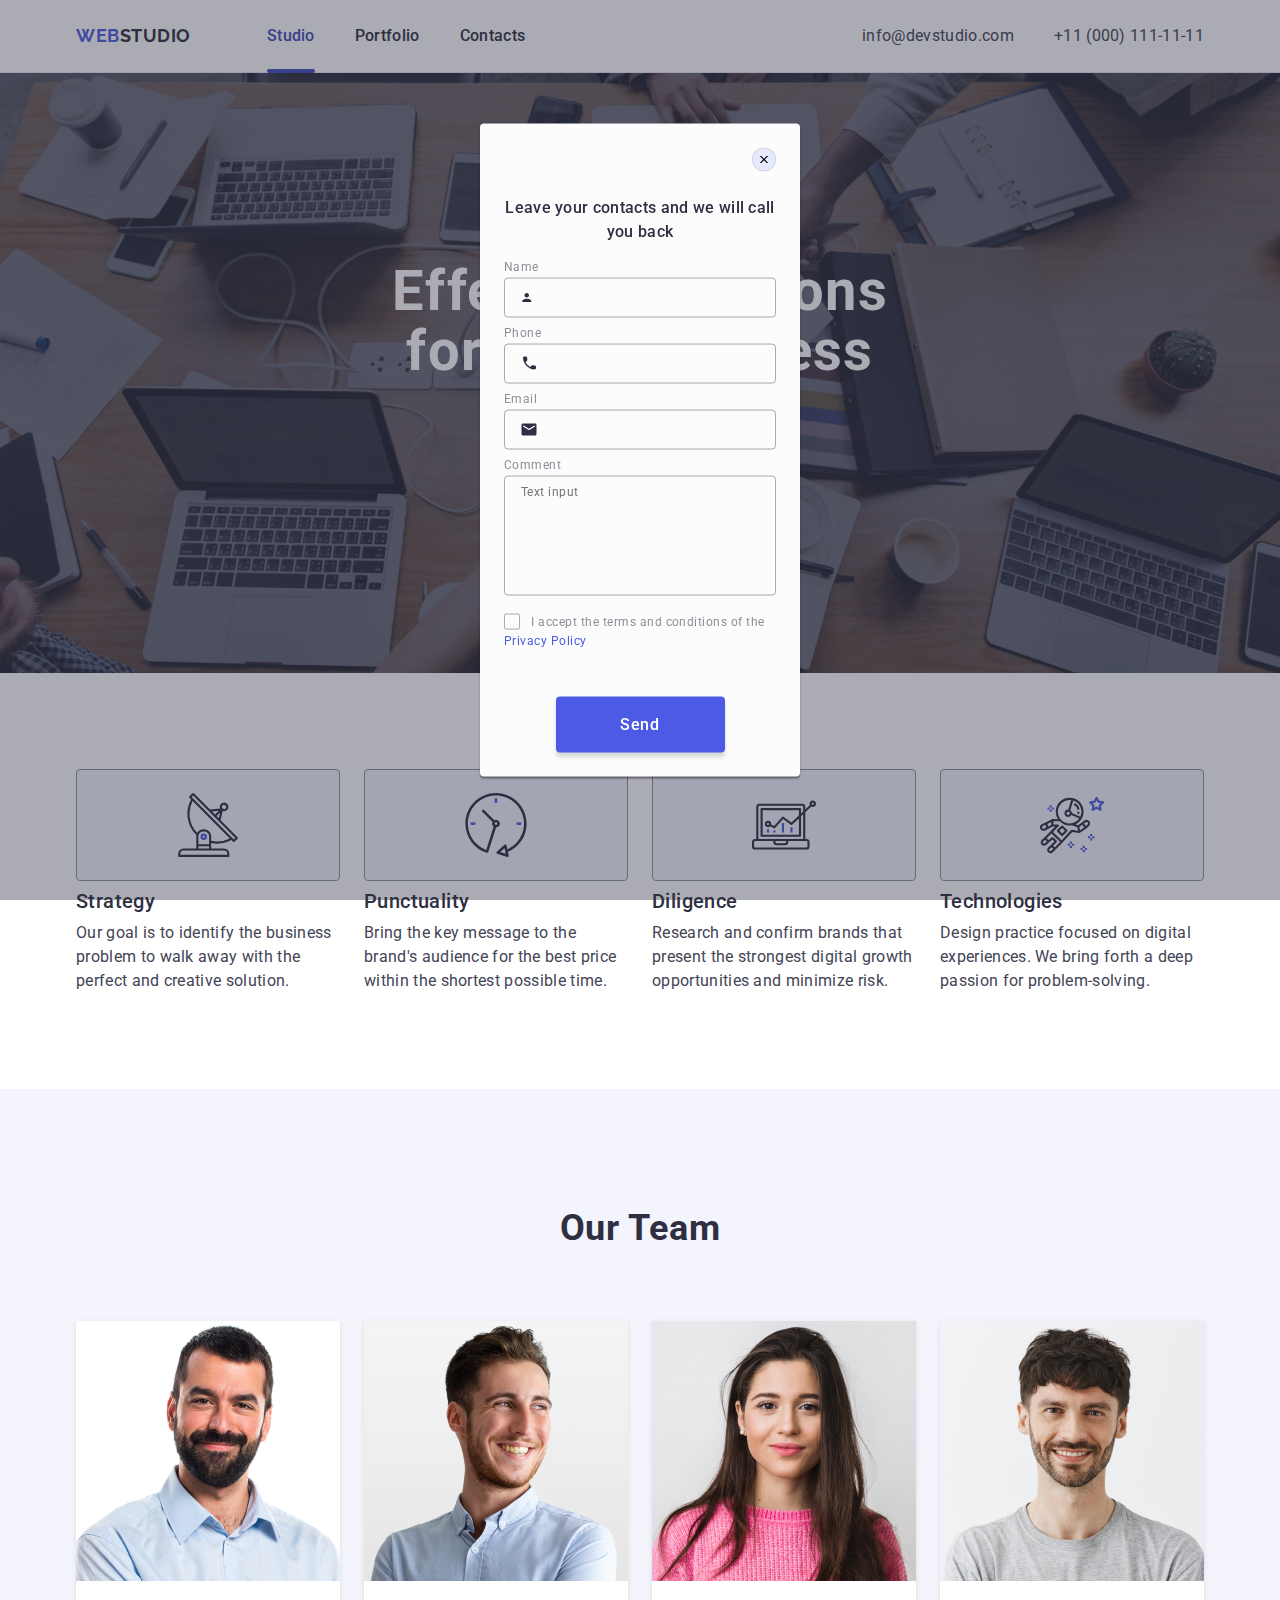
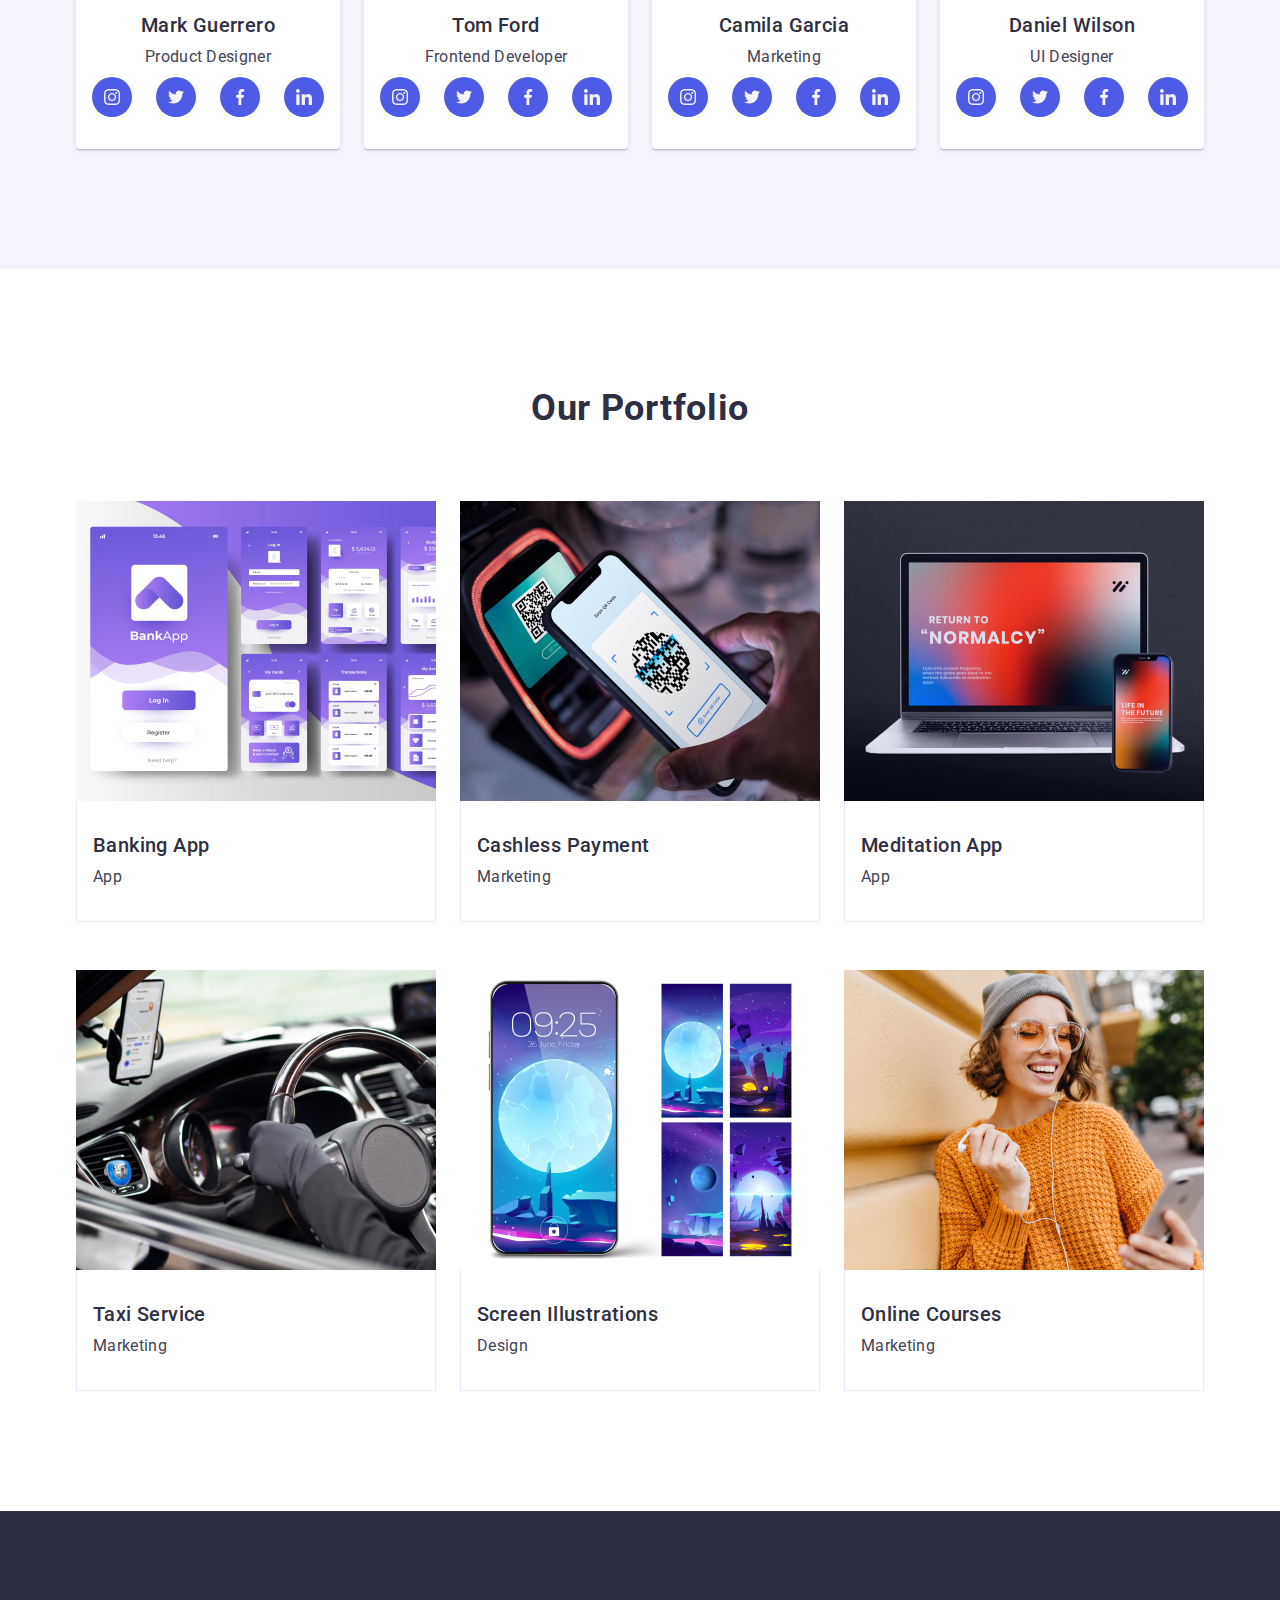
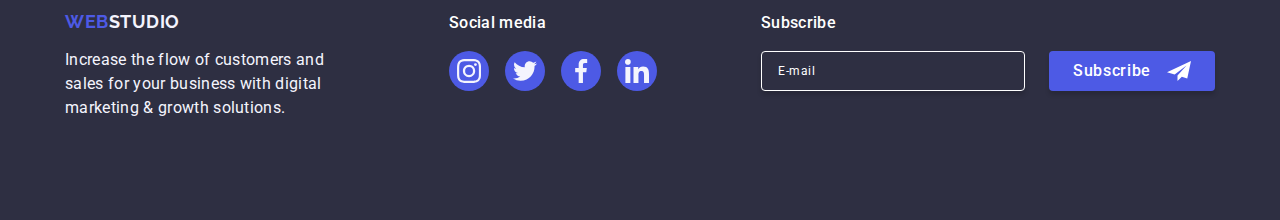
<file: index.html>
<!DOCTYPE html>
<html lang="en">
<head>
<meta charset="UTF-8" />
<meta name="viewport" content="width=device-width, initial-scale=1.0" />
<title>V.Smirnov goit-markup-hw-06</title>
<!-- Normilize -->
<link
            rel="stylesheet"
            href="https://cdn.jsdelivr.net/npm/modern-normalize@3.0.0/modern-normalize.min.css"
>
<!-- Fonts -->
<link rel="preconnect" href="https://fonts.googleapis.com" />
<link rel="preconnect" href="https://fonts.gstatic.com" crossorigin />
<link
    href="https://fonts.googleapis.com/css2?family=Raleway:ital,wght@0,100..900;1,100..900&family=Roboto:wght@100;400;500;700&display=swap"
    rel="stylesheet"
/>
<!-- Custom Styles -->
<link rel="stylesheet" href="./css/styles.css" />
</head>
<body>
<!-- #region Header -->
<header class="header" id="home">
    <div class="header-container container">
    <nav class="header-nav">
        <a class="logo header-logo" href="./index.html"
        >Web<span class="logo-dark">Studio</span>
        </a>
        <ul class="header-nav-list">
        <li class="header-nav-item">
            <a class="header-nav-link active" href="./index.html">Studio</a>
        </li>
        <li class="header-nav-item">
            <a class="header-nav-link" href="">Portfolio</a>
        </li>
        <li class="header-nav-item">
            <a class="header-nav-link" href="">Contacts</a>
        </li>
        </ul>
        <button class="mobile-menu-btn js-open-menu" type="button">
        <svg class="mobile-menu-icon" width="24" height="24">
            <use href="./images/icons.svg#icon-humburger_menu"></use>
        </svg>
        </button>
    </nav>
    <address class="header-address">
        <ul class="header-address-list">
        <li class="header-address-items">
            <a
            class="header-address-link email-link"
            href="mailto:info@devstudio.com"
            >info@devstudio.com</a
            >
        </li>
        <li class="header-address-items">
            <a class="header-address-link" href="tel:+110001111111"
            >+11 (000) 111-11-11</a
            >
        </li>
        </ul>
    </address>
    </div>
</header>
<!-- #endregion Header -->
<!-- #region Main -->
<main>
    <!-- #region Hero -->
    <section class="hero-section section">
    <div class="hero-container container">
        <h1 class="hero-title">Effective Solutions for Your Business</h1>
        <button class="btn btn-accent" type="button">Order Service</button>
    </div>
    </section>
    <!-- #endregion Hero -->
    <!-- #region Features -->
    <section class="features-section section">
    <div class="features-container container">
        <h2 class="features-titl visually-hidden">Features</h2>
        <ul class="features-list card-set">
        <li class="feature-item card-set-item">
            <div class="feature-icon">
            <svg class="" width="64" height="64">
                <use href="./images/icons.svg#icon-antenna-1"></use>
            </svg>
            </div>
            <h3 class="feature-caption">Strategy</h3>
            <p class="feature-desc">
            Our goal is to identify the business problem to walk away with
            the perfect and creative solution.
            </p>
        </li>
        <li class="feature-item card-set-item">
            <div class="feature-icon">
            <svg class="" width="64" height="64">
                <use href="./images/icons.svg#icon-clock-1"></use>
            </svg>
            </div>
            <h3 class="feature-caption">Punctuality</h3>
            <p class="feature-desc">
            Bring the key message to the brand's audience for the best price
            within the shortest possible time.
            </p>
        </li>
        <li class="feature-item card-set-item">
            <div class="feature-icon">
            <svg class="" width="64" height="64">
                <use href="./images/icons.svg#icon-diagram-1"></use>
            </svg>
            </div>
            <h3 class="feature-caption">Diligence</h3>
            <p class="feature-desc">
            Research and confirm brands that present the strongest digital
            growth opportunities and minimize risk.
            </p>
        </li>
        <li class="feature-item card-set-item">
            <div class="feature-icon">
            <svg class="" width="64" height="64">
                <use href="./images/icons.svg#icon-astronaut-1"></use>
            </svg>
            </div>
            <h3 class="feature-caption">Technologies</h3>
            <p class="feature-desc">
            Design practice focused on digital experiences. We bring forth a
            deep passion for problem-solving.
            </p>
        </li>
        </ul>
    </div>
    </section>
    <!-- #endregion Features -->
    <!-- #region Our Team -->
    <section class="team-section section">
    <div class="team-container container">
        <h2 class="team-title">Our Team</h2>
        <ul class="team-list card-set">
        <li class="team-item card-set-item">
            <picture>
                <source
                srcset="
                ./images/our_team/img_desc@1x-1.jpg 1x, 
                ./images/our_team/img_desc@2x-1.jpg 2x"
                media="(min-width: 1158px)"
            />
            <source
                srcset="
                ./images/our_team/img_tab@1x-1.jpg 1x, 
                ./images/our_team/img_tab@2x-1.jpg 2x"
                media="(min-width: 768px)"
            />
            <source
                srcset="
                ./images/our_team/img_mob@1x-1.jpg 1x, 
                ./images/our_team/img_mob@2x-1.jpg 2x"
                media="(max-width: 767px)"
            />
            <img
                src="./images/our_team/img_mob@1x-1.jpg"
            alt="Mark Guerrero, Product Designer"
            width="264"
            height="260"
            />
            <div class="team-data">
            <h3 class="team-capture">Mark Guerrero</h3>
            <p class="team-desc">Product Designer</p>
            <ul class="socials">
                <li class="socials-item">
                <a
                    class="socials-link"
                    href="https://instagram.com"
                    target="_blank"
                    aria-label="Link to instagram.com"
                >
                    <svg class="socials-icon" width="16" height="16">
                    <use href="./images/icons.svg#icon-instagram"></use>
                    </svg>
                </a>
                </li>
                <li class="socials-item">
                <a
                    class="socials-link"
                    href="https://twitter.com"
                    target="_blank"            
                    aria-label="Link to twitter.com"
                >
                    <svg class="socials-icon" width="16" height="16">
                    <use href="./images/icons.svg#icon-twitter"></use>
                    </svg>
                </a>
                </li>
                <li class="socials-item">
                <a
                    class="socials-link"
                    href="https://facebook.com"
                    target="_blank"                   
                    aria-label="Link to facebook.com"
                >
                    <svg class="socials-icon" width="16" height="16">
                    <use href="./images/icons.svg#icon-facebook"></use>
                    </svg>
                </a>
                </li>
                <li class="socials-item">
                <a
                    class="socials-link"
                    href="https://linkedin.com/"
                    target="_blank"                    
                    aria-label="Link to linkedin.com"
                >
                    <svg class="socials-icon" width="16" height="16">
                    <use href="./images/icons.svg#icon-linkedin2"></use>
                    </svg>
                </a>
                </li>
            </ul>
            </div>
        </picture>
        </li>
        <li class="team-item card-set-item">
            <picture>
                <source
                    srcset="
                    ./images/our_team/img_desc@1x-2.jpg 1x, 
                    ./images/our_team/img_desc@2x-2.jpg 2x"
                    media="(min-width: 1158px)"
                />
                <source
                    srcset="
                    ./images/our_team/img_tab@1x-2.jpg 1x, 
                    ./images/our_team/img_tab@2x-2.jpg 2x"
                    media="(min-width: 768px)"
                />
                <source
                    srcset="
                    ./images/our_team/img_mob@1x-2.jpg 1x, 
                    ./images/our_team/img_mob@2x-2.jpg 2x"
                    media="(max-width: 767px)"
                />
                <img
                    src="./images/our_team/img_mob@1x-2.jpg"
                    alt="Tom Ford, Frontend Developer"
                    width="264"
                    height="260"
                    />
                    <div class="team-data">
                        <h3 class="team-capture">Tom Ford</h3>
                        <p class="team-desc">Frontend Developer</p>
                        <ul class="socials">
                            <li class="socials-item">
                                <a
                                class="socials-link"
                                href="https://instagram.com"
                                target="_blank"                    
                                aria-label="Link to instagram.com"
                                >
                                <svg class="socials-icon" width="16" height="16">
                                    <use href="./images/icons.svg#icon-instagram"></use>
                                </svg>
                            </a>
                        </li>
                        <li class="socials-item">
                            <a
                            class="socials-link"
                            href="https://twitter.com"
                            target="_blank"                   
                            aria-label="Link to twitter.com"
                            >
                            <svg class="socials-icon" width="16" height="16">
                                <use href="./images/icons.svg#icon-twitter"></use>
                            </svg>
                        </a>
                    </li>
                    <li class="socials-item">
                        <a
                        class="socials-link"
                        href="https://facebook.com"
                        target="_blank"                  
                        aria-label="Link to facebook.com"
                        >
                        <svg class="socials-icon" width="16" height="16">
                            <use href="./images/icons.svg#icon-facebook"></use>
                        </svg>
                    </a>
                </li>
                <li class="socials-item">
                    <a
                    class="socials-link"
                    href="https://linkedin.com/"
                    target="_blank"                    
                    aria-label="Link to linkedin.com"
                    >
                    <svg class="socials-icon" width="16" height="16">
                        <use href="./images/icons.svg#icon-linkedin2"></use>
                    </svg>
                </a>
            </li>
        </picture>
        </ul>
            </div>
        </li>
        <li class="team-item card-set-item">
            <picture>
                <source
                    srcset="
                    ./images/our_team/img_desc@1x-3.jpg 1x, 
                    ./images/our_team/img_desc@2x-3.jpg 2x"
                    media="(min-width: 1158px)"
                />
                <source
                    srcset="
                    ./images/our_team/img_tab@1x-3.jpg 1x, 
                    ./images/our_team/img_tab@2x-3.jpg 2x"
                    media="(min-width: 768px)"
                />
                <source
                    srcset="
                    ./images/our_team/img_mob@1x-3.jpg 1x, 
                    ./images/our_team/img_mob@2x-3.jpg 2x"
                    media="(max-width: 767px)"
                />
                <img
                    src="./images/our_team/img_mob@1x-3.jpg"
            alt="Camila Garcia, Marketing"
            width="264"
            height="260"
            />
            <div class="team-data">
            <h3 class="team-capture">Camila Garcia</h3>
            <p class="team-desc">Marketing</p>
            <ul class="socials">
                <li class="socials-item">
                <a
                    class="socials-link"
                    href="https://instagram.com"
                    target="_blank"                    
                    aria-label="Link to instagram.com"
                >
                    <svg class="socials-icon" width="16" height="16">
                    <use href="./images/icons.svg#icon-instagram"></use>
                    </svg>
                </a>
                </li>
                <li class="socials-item">
                <a
                    class="socials-link"
                    href="https://twitter.com"
                    target="_blank"                    
                    aria-label="Link to twitter.com"
                >
                    <svg class="socials-icon" width="16" height="16">
                    <use href="./images/icons.svg#icon-twitter"></use>
                    </svg>
                </a>
                </li>
                <li class="socials-item">
                <a
                    class="socials-link"
                    href="https://facebook.com"
                    target="_blank"                  
                    aria-label="Link to facebook.com"
                >
                    <svg class="socials-icon" width="16" height="16">
                    <use href="./images/icons.svg#icon-facebook"></use>
                    </svg>
                </a>
                </li>
                <li class="socials-item">
                <a
                    class="socials-link"
                    href="https://linkedin.com/"
                    target="_blank"                    
                    aria-label="Link to linkedin.com"
                >
                    <svg class="socials-icon" width="16" height="16">
                    <use href="./images/icons.svg#icon-linkedin2"></use>
                    </svg>
                </a>
                </li>
            </ul>
            </div>
            </picture>
        </li>
        <li class="team-item card-set-item">
            <picture>
                <source
                    srcset="
                    ./images/our_team/img_desc@1x-4.jpg 1x, 
                    ./images/our_team/img_desc@2x-4.jpg 2x"
                    media="(min-width: 1158px)"
                />
                <source
                    srcset="
                    ./images/our_team/img_tab@1x-4.jpg 1x, 
                    ./images/our_team/img_tab@2x-4.jpg 2x"
                    media="(min-width: 768px)"
                />
                <source
                    srcset="
                    ./images/our_team/img_mob@1x-4.jpg 1x, 
                    ./images/our_team/img_mob@2x-4.jpg 2x"
                    media="(max-width: 767px)"
                />
                <img
                    src="./images/our_team/img_mob@1x-4.jpg"
            alt="UI Designer Daniel Wilson"
            width="264"
            height="260"
            />
            <div class="team-data">
            <h3 class="team-capture">Daniel Wilson</h3>
            <p class="team-desc">UI Designer</p>
            <ul class="socials">
                <li class="socials-item">
                <a
                    class="socials-link"
                    href="https://instagram.com"
                    target="_blank"                    
                    aria-label="Link to instagram.com"
                >
                    <svg class="socials-icon" width="16" height="16">
                    <use href="./images/icons.svg#icon-instagram"></use>
                    </svg>
                </a>
                </li>
                <li class="socials-item">
                <a
                    class="socials-link"
                    href="https://twitter.com"
                    target="_blank"                    
                    aria-label="Link to twitter.com"
                >
                    <svg class="socials-icon" width="16" height="16">
                    <use href="./images/icons.svg#icon-twitter"></use>
                    </svg>
                </a>
                </li>
                <li class="socials-item">
                <a
                    class="socials-link"
                    href="https://facebook.com"
                    target="_blank"                  
                    aria-label="Link to facebook.com"
                >
                    <svg class="socials-icon" width="16" height="16">
                    <use href="./images/icons.svg#icon-facebook"></use>
                    </svg>
                </a>
                </li>
                <li class="socials-item">
                <a
                    class="socials-link"
                    href="https://linkedin.com/"
                    target="_blank"                    
                    aria-label="Link to linkedin.com"
                >
                    <svg class="socials-icon" width="16" height="16">
                    <use href="./images/icons.svg#icon-linkedin2"></use>
                    </svg>
                </a>
                </li>
            </ul>
            </div>
            </picture>
        </li>
    </ul>
    </div>
    </section>
    <!-- #endregion Our Team -->
    <!-- #region Our Portfolio-->
    <section class="portfolio-section section">
    <div class="portfolio-container container">
        <h2 class="portfolio-title">Our Portfolio</h2>
        <ul class="portfolio-list card-set">
        <li class="portfolio-item card-set-item">
            <div class="portfolio-wrapper">
                <picture>
                    <source
                        srcset="
                        ./images/our_portfolio/img_desc@1x-1.jpg 1x, 
                        ./images/our_portfolio/img_desc@2x-1.jpg 2x"
                        media="(min-width: 1158px)"
                    />
                    <source
                        srcset="
                        ./images/our_portfolio/img_tab@1x-1.jpg 1x, 
                        ./images/our_portfolio/img_tab@2x-1.jpg 2x"
                        media="(min-width: 768px)"
                    />
                    <source
                        srcset="
                        ./images/our_portfolio/img_mob@1x-1.jpg 1x, 
                        ./images/our_portfolio/img_mob@2x-1.jpg 2x"
                        media="(max-width: 767px)"
                    />
                    <img
                        src="./images/our_portfolio/img_mob@1x-1.jpg"
                alt="Banking App"
                />
            </picture>
            <p class="overlay-text">
                14 Stylish and User-Friendly App Design Concepts · Task
                Manager App · Calorie Tracker App · Exotic Fruit Ecommerce App
                · Cloud Storage App
            </p>
            </div>
            <div class="portfolio-data">
            <h3 class="portfolio-caption">Banking App</h3>
            <p class="portfolio-desc">App</p>
            </div>
        </li>
        <li class="portfolio-item card-set-item">
            <div class="portfolio-wrapper">
                <picture>
                    <source
                        srcset="
                        ./images/our_portfolio/img_desc@1x-2.jpg 1x, 
                        ./images/our_portfolio/img_desc@2x-2.jpg 2x"
                        media="(min-width: 1158px)"
                    />
                    <source
                        srcset="
                        ./images/our_portfolio/img_tab@1x-2.jpg 1x, 
                        ./images/our_portfolio/img_tab@2x-2.jpg 2x"
                        media="(min-width: 768px)"
                    />
                    <source
                        srcset="
                        ./images/our_portfolio/img_mob@1x-2.jpg 1x, 
                        ./images/our_portfolio/img_mob@2x-2.jpg 2x"
                        media="(max-width: 767px)"
                    />
                    <img
                        src="./images/our_portfolio/img_mob@1x-2.jpg"
                alt="Cashless Payment"
                />
            </picture>
            <p class="overlay-text">
                14 Stylish and User-Friendly App Design Concepts · Task
                Manager App · Calorie Tracker App · Exotic Fruit Ecommerce App
                · Cloud Storage App
            </p>
            </div>
            <div class="portfolio-data">
            <h3 class="portfolio-caption">Cashless Payment</h3>
            <p class="portfolio-desc">Marketing</p>
            </div>
        </li>
        <li class="portfolio-item card-set-item">
            <div class="portfolio-wrapper">
                <picture>
                    <source
                        srcset="
                        ./images/our_portfolio/img_desc@1x-3.jpg 1x, 
                        ./images/our_portfolio/img_desc@2x-3.jpg 2x"
                        media="(min-width: 1158px)"
                    />
                    <source
                        srcset="
                        ./images/our_portfolio/img_tab@1x-3.jpg 1x, 
                        ./images/our_portfolio/img_tab@2x-3.jpg 2x"
                        media="(min-width: 768px)"
                    />
                    <source
                        srcset="
                        ./images/our_portfolio/img_mob@1x-3.jpg 1x, 
                        ./images/our_portfolio/img_mob@2x-3.jpg 2x"
                        media="(max-width: 767px)"
                    />
                    <img
                        src="./images/our_portfolio/img_mob@1x-3.jpg"
                alt="Meditation App"
                />
            </picture>
            <p class="overlay-text">
                14 Stylish and User-Friendly App Design Concepts · Task
                Manager App · Calorie Tracker App · Exotic Fruit Ecommerce App
                · Cloud Storage App
            </p>
            </div>
            <div class="portfolio-data">
            <h3 class="portfolio-caption">Meditation App</h3>
            <p class="portfolio-desc">App</p>
            </div>
        </li>
        <li class="portfolio-item card-set-item">
            <div class="portfolio-wrapper">
                <picture>
                    <source
                        srcset="
                        ./images/our_portfolio/img_desc@1x-4.jpg 1x, 
                        ./images/our_portfolio/img_desc@2x-4.jpg 2x"
                        media="(min-width: 1158px)"
                    />
                    <source
                        srcset="
                        ./images/our_portfolio/img_tab@1x-4.jpg 1x, 
                        ./images/our_portfolio/img_tab@2x-4.jpg 2x"
                        media="(min-width: 768px)"
                    />
                    <source
                        srcset="
                        ./images/our_portfolio/img_mob@1x-4.jpg 1x, 
                        ./images/our_portfolio/img_mob@2x-4.jpg 2x"
                        media="(max-width: 767px)"
                    />
                    <img
                        src="./images/our_portfolio/img_mob@1x-4.jpg"
                alt="Taxi Service"
                />
            </picture>
            <p class="overlay-text">
                14 Stylish and User-Friendly App Design Concepts · Task
                Manager App · Calorie Tracker App · Exotic Fruit Ecommerce App
                · Cloud Storage App
            </p>
            </div>
            <div class="portfolio-data">
            <h3 class="portfolio-caption">Taxi Service</h3>
            <p class="portfolio-desc">Marketing</p>
            </div>
        </li>
        <li class="portfolio-item card-set-item">
            <div class="portfolio-wrapper">
                <picture>
                    <source
                        srcset="
                        ./images/our_portfolio/img_desc@1x-5.jpg 1x, 
                        ./images/our_portfolio/img_desc@2x-5.jpg 2x"
                        media="(min-width: 1158px)"
                    />
                    <source
                        srcset="
                        ./images/our_portfolio/img_tab@1x-5.jpg 1x, 
                        ./images/our_portfolio/img_tab@2x-5.jpg 2x"
                        media="(min-width: 768px)"
                    />
                    <source
                        srcset="
                        ./images/our_portfolio/img_mob@1x-5.jpg 1x, 
                        ./images/our_portfolio/img_mob@2x-5.jpg 2x"
                        media="(max-width: 767px)"
                    />
                    <img
                        src="./images/our_portfolio/img_mob@1x-5.jpg"
                alt="Screen Illustrations"
                />
            </picture>
            <p class="overlay-text">
                14 Stylish and User-Friendly App Design Concepts · Task
                Manager App · Calorie Tracker App · Exotic Fruit Ecommerce App
                · Cloud Storage App
            </p>
            </div>
            <div class="portfolio-data">
            <h3 class="portfolio-caption">Screen Illustrations</h3>
            <p class="portfolio-desc">Design</p>
            </div>
        </li>
        <li class="portfolio-item card-set-item">
            <div class="portfolio-wrapper">
                <picture>
                    <source
                        srcset="
                        ./images/our_portfolio/img_desc@1x-6.jpg 1x, 
                        ./images/our_portfolio/img_desc@2x-6.jpg 2x"
                        media="(min-width: 1158px)"
                    />
                    <source
                        srcset="
                        ./images/our_portfolio/img_tab@1x-6.jpg 1x, 
                        ./images/our_portfolio/img_tab@2x-6.jpg 2x"
                        media="(min-width: 768px)"
                    />
                    <source
                        srcset="
                        ./images/our_portfolio/img_mob@1x-6.jpg 1x, 
                        ./images/our_portfolio/img_mob@2x-6.jpg 2x"
                        media="(max-width: 767px)"
                    />
                    <img
                        src="./images/our_portfolio/img_mob@1x-6.jpg" 
                alt="Online Courses"
                />
            </picture>
            <p class="overlay-text">
                14 Stylish and User-Friendly App Design Concepts · Task
                Manager App · Calorie Tracker App · Exotic Fruit Ecommerce App
                · Cloud Storage App
            </p>
            </div>
            <div class="portfolio-data">
            <h3 class="portfolio-caption">Online Courses</h3>
            <p class="portfolio-desc">Marketing</p>
            </div>
        </li>
        </ul>
    </div>
    </section>
    <!-- #endregion Our Portfolio -->
</main>
<!-- #endregion Main -->
<!-- #region Footer -->
<footer class="footer">
    <div class="footer-container container">
    <div class="footer-first-column">
        <div class="footer-data">
        <a class="logo footer-logo" href="./index.html"
            >Web<span class="logo-light">Studio</span></a
        >
        <p class="footer-slo">
            Increase the flow of customers and sales for your business with
            digital marketing & growth solutions.
        </p>
        </div>
        <div class="footer-socials">
        <p class="footer-socials-title">Social media</p>
        <ul class="footer-socials-list socials">
            <li class="footer-socials-item socials-item">
            <a
                class="footer-socials-link socials-link"
                href="https://instagram.com"
                target="_blank"                
                aria-label="Link to instagram.com"
            >
                <svg class="socials-icon" width="24" height="24">
                <use href="./images/icons.svg#icon-instagram"></use>
                </svg>
            </a>
            </li>
            <li class="footer-socials-item socials-item">
            <a
                class="footer-socials-link socials-link"
                href="https://twitter.com"
                target="_blank"
                aria-label="Link to twitter.com"
            >
                <svg class="socials-icon" width="24" height="24">
                <use href="./images/icons.svg#icon-twitter"></use>
                </svg>
            </a>
            </li>
            <li class="footer-socials-item socials-item">
            <a
                class="footer-socials-link socials-link"
                href="https://facebook.com"
                target="_blank" 
                aria-label="Link to facebook.com"
            >
                <svg class="socials-icon" width="24" height="24">
                <use href="./images/icons.svg#icon-facebook"></use>
                </svg>
            </a>
            </li>
            <li class="footer-socials-item socials-item">
            <a
                class="footer-socials-link socials-link"
                href="https://linkedin.com/"
                target="_blank"
                aria-label="Link to linkedin.com"
            >
                <svg class="socials-icon" width="24" height="24">
                <use href="./images/icons.svg#icon-linkedin2"></use>
                </svg>
            </a>
            </li>
        </ul>
        </div>
    </div>
    <div class="footer-subscribe">
        <p class="footer-subscribe-title">Subscribe</p>
        <form class="footer-subscribe-form">
        <label class="footer-subscribe-label">
            <input
            class="footer-subscribe-input"
            type="email"
            id="userEmailFooter"
            name="user-email-footer"
            placeholder="E-mail"
            />
        </label>
        <button class="btn footer-subscribe-btn" type="submit">
            Subscribe
            <svg class="footer-send-icon" width="24" height="24">
            <use href="./images/icons.svg#icon-Frame-3"></use>
            </svg>
        </button>
        </form>
    </div>
    </div>
</footer>
<!-- #endregion Footer -->
<!-- Modal window -->
<div class="backdrop js-backdrop" style="position: fixed; top: 0; left: 0; width: 100%; height: 100%; background-color: rgba(46, 47, 66, 0.4); transition: opacity 250ms cubic-bezier(0.4, 0, 0.2, 1), visibility 250ms cubic-bezier(0.4, 0, 0.2, 1);">
    <div class="modal" style="position: absolute; top: 50%; left: 50%; transform: translate(-50%, -50%); width: 408px; min-height: 584px; background: #fcfcfc; box-shadow: 0px 1px 1px rgba(0, 0, 0, 0.14), 0px 1px 3px rgba(0, 0, 0, 0.12), 0px 2px 1px rgba(0, 0, 0, 0.2); border-radius: 4px; transition: transform 250ms cubic-bezier(0.4, 0, 0.2, 1);">
        <button type="button" class="modal-btn">
            <svg class="modal-btn-icon-close" width="8" height="8">
                <use href="./images/icons.svg#icon-vector"></use>
            </svg>
        </button>
        <p class="modal-caption" style="font-weight: 500; font-size: 16px; line-height: 1.5; text-align: center; letter-spacing: 0.02em; color: #2E2F42; margin-bottom: 16px;">Leave your contacts and we will call you back</p>
        
        <form class="modal-form">
            <div class="form-group" style="margin-bottom: 8px;">
                <label for="user-name" class="form-label">Name</label>
                <div class="input-container" style="position: relative;">
                    <input id="user-name" type="text" class="form-input" name="user-name">
                    <svg class="input-icon" width="18" height="24" style="position: absolute; left: 16px; top: 50%; transform: translateY(-50%); transition: fill 250ms cubic-bezier(0.4, 0, 0.2, 1);">
                        <use href="./images/icons.svg#icon-Frame-1"></use>
                    </svg>
                </div>
            </div>                    
            <div class="form-group" style="margin-bottom: 8px;">
                <label for="phone" class="form-label">Phone</label>
                <div class="input-container" style="position: relative;">
                    <input id="phone" type="tel" class="form-input" name="phone">
                    <svg class="input-icon" width="18" height="24" style="position: absolute; left: 16px; top: 50%; transform: translateY(-50%); transition: fill 250ms cubic-bezier(0.4, 0, 0.2, 1);">
                        <use href="./images/icons.svg#icon-phone-black-18dp-1"></use>
                    </svg>
                </div>
            </div>
            <div class="form-group" style="margin-bottom: 8px;">
                <label for="email" class="form-label">Email</label>
                <div class="input-container" style="position: relative;">
                    <input id="user-email" type="email" class="form-input" name="email">
                    <svg class="input-icon" width="18" height="24" style="position: absolute; left: 16px; top: 50%; transform: translateY(-50%); transition: fill 250ms cubic-bezier(0.4, 0, 0.2, 1);">
                        <use href="./images/icons.svg#icon-email-black-18dp-1"></use>
                    </svg>
                </div>
            </div>                    
            <div class="form-group">
                <label for="user-comment" class="form-label">Comment</label>
                <textarea id="user-comment" class="textarea-input" name="user-comment" placeholder="Text input"></textarea>
            </div>
            <div class="checkbox-container">
                <input id="user-privacy" type="checkbox" value="true" name="user-privacy" class="visually-hidden">
                <label for="user-privacy" class="checkbox-label">
                    <span class="checkbox-box">
                        <svg class="checkbox-icon" width="10" height="8">
                            <use href="./images/icons.svg#icon-checkmark"></use>
                        </svg>
                    </span>
                    I accept the terms and conditions of the <a href="#" class="privacy-link">Privacy Policy</a>
                </label>
            </div> 
            <button type="button" class="btn primary js-open-btn">Send</button>                      
        </form>
    </div>            
</div>
<!-- end Modal window -->
<!-- Mobile menu -->
<div class="mobile-menu">
    <button class="mobile-menu-btn" type="button">
        <svg width="8" height="8">
            <use href="./images/icons.svg#icon-vector"></use>
        </svg>
    </button>
    <ul class="mobile-menu-nav">
        <li>
            <a class="current" href="#">Studio</a>
        </li>
        <li>
            <a href="#">Portfolio</a>
        </li>
        <li>
            <a href="#">Contacts</a>
        </li>
    </ul>
    <ul class="mobile-menu-contacts">
        <li>
            <a href="tel:+110001111111">+11 (000) 111-11-11</a>
        </li>
        <li>
            <a href="mailto:info@devstudio.com">info@devstudio.com</a>
        </li>
    </ul> 
    <ul class="social mobile-menu-socials">  
        <li class="social-media-item">
            <a class="social-link" href="https://www.instagram.com">
                <svg class="social-icon" width="16" height="16">
                    <use href="./images/icons.svg#icon-instagram"></use>
                </svg>
            </a>
        </li>
        <li class="social-media-item">
            <a class="social-link" href="https://www.facebook.com">
                <svg class="social-icon" width="16" height="16">
                    <use href="./images/icons.svg#icon-facebook"></use>
                </svg>
            </a>
        </li>
        <li class="social-media-item">
            <a class="social-link" href="https://twitter.com">
                <svg class="social-icon" width="16" height="16">
                    <use href="./images/icons.svg#icon-twitter"></use>
                </svg>
            </a>
        </li>
        <li class="social-media-item">
            <a class="social-link" href="https://www.linkedin.com">
                <svg class="social-icon" width="16" height="16">
                    <use href="./images/icons.svg#icon-linkedin2"></use>
                </svg>
            </a>
        </li>
    </ul>            
</div>   
<!-- end Mobile menu -->

</body>
</html>
</file>
<file: css/styles.css>
/* #region Variables */
:root {
/* Fonts */
--font-family: "Roboto", sans-serif;
--second-family: "Raleway", sans-serif;

/* Others */
--items: 4;
--ident-col: 24px;
--anim-main: 250ms cubic-bezier(0.4, 0, 0.2, 1);
}
/* #endregion Variables */

/* #region Base */
body {
font-family: var(--font-family);
font-size: 16px;
font-weight: 400;
letter-spacing: 2%;
background-color: #fff;
color: #434455;
}

address {
font-style: normal;
}

a {
text-decoration: none;
}

h1,
h2,
h3,
h4,
h5,
h6,
p {
margin: 0;
text-align: center;
}

ul,
ol {
list-style-type: none;
padding: 0;
margin: 0;
}

img {
display: block;
max-width: 100%;
height: auto;
}

button {
font-family: inherit;
color: currentColor;
cursor: pointer;
}
/* #endregion Base */

/* #region Common */
.visually-hidden {
position: absolute;
width: 1px;
height: 1px;
margin: -1px;
border: 0;
padding: 0;

white-space: nowrap;
clip-path: inset(100%);
clip: rect(0 0 0 0);
overflow: hidden;
}

.section {
padding: 96px 16px;
}
@media only screen and (min-width: 768px) {
.section {
    padding: 96px 0;
    }
}
@media only screen and (min-width: 1158px) {
.section {
    padding: 120px 0;
    }
}

.container {
max-width: 320px;
margin: 0 auto;
padding: 0 16px;
}

@media only screen and (min-width: 768px) {
.container {
    max-width: 768px;
    }
}

@media only screen and (min-width: 1158px) {
.container {
    max-width: 1158px;
    padding: 0 15px;
    }
}

.team-title,
.portfolio-title {
margin-bottom: 72px;
font-weight: 700;
font-size: 36px;
line-height: 1.11;
text-transform: capitalize;
letter-spacing: 0.02em;
text-align: center;
color: #2e2f42;
}

.logo {
font-family: var(--second-family);
font-weight: 700;
font-size: 18px;
line-height: 1.17;
letter-spacing: 0.03em;
text-transform: uppercase;
color: #4d5ae5;
}

.logo-light {
color: #f4f4fd;
}

.logo-dark {
color: #2e2f42;
}

/* Socials */
.socials {
display: flex;
align-items: center;
justify-content: center;
gap: 24px;
}

.socials-item {
width: 40px;
height: 40px;
}

.socials-link {
width: 100%;
height: 100%;
background-color: #4d5ae5;
border-radius: 50%;
display: flex;
align-items: center;
justify-content: center;
transition: var(--anim-main);
transition-property: background-color;
}

.card-set {
display: flex;
justify-content: center;
flex-wrap: wrap;
row-gap: 48px;
column-gap: var(--ident-col);
}

.card-set-item {
width: calc((100% - var(--ident-col) * (var(--items) - 1)) / var(--items));
}
/* #endregion Common */

/* #region Header */
.header {
border-bottom: 1px solid var(--CORNFLOWER, #e7e9fc);
box-shadow: 0px 2px 1px 0px rgba(46, 47, 66, 0.08),
    0px 1px 1px 0px rgba(46, 47, 66, 0.16),
    0px 1px 6px 0px rgba(46, 47, 66, 0.08);
}

.header-container {
display: flex;
align-items: center;
}

.header-nav {
display: flex;
align-items: center;
margin-right: auto;
justify-content: space-between;
}
.header-logo {
margin-right: 149px;
}

@media only screen and (min-width: 768px) {
.header-logo {
    margin-right: 120px;
    }
}

@media only screen and (min-width: 1158px) {
.header-logo {
    margin-right: 76px;
    }
}

.header-nav-list {
display: flex;
align-items: center;
gap: 40px;
}

@media only screen and (max-width: 767.98px) {
.header-nav-list {
    display: none;
    }
}

.header-nav-link {
position: relative;
padding: 24px 0;
display: block;
font-family: var(--font-family);
font-weight: 500;
font-size: 16px;
line-height: 1.5;
letter-spacing: 0.02em;
color: #2e2f42;
transition: var(--anim-main);
transition-property: color;
}

.header-nav-link.active {
color: #404bbf;
}

.header-nav-link::after {
position: absolute;
bottom: -1px;
left: 0;
content: "";
display: block;
width: 100%;
height: 4px;
border-radius: 2px;
background: transparent;
}
.header-nav-link.active::after {
background: #404bbf;
}

.header-nav-link:hover,
.header-nav-link:focus {
color: #404bbf;
}

.header-nav-link:active {
color: #404bbf;
}

.mobile-menu-btn {
display: flex;
align-items: center;
justify-content: center;
min-width: 24px;
min-height: 24px;
padding: 16px 0;
background-color: transparent;
border: none;
}

@media only screen and (min-width: 768px) {
.mobile-menu-btn {
    display: none;
    }
}

.header-address {
}
@media only screen and (max-width: 767.98px) {
.header-address {
    display: none;
    }
}

.header-address-list {
display: flex;
align-items: center;
gap: 40px;
}

@media only screen and (max-width: 1157.98px) {
.header-address-list {
    display: inline;
    }
}

.header-address-link {
display: block;
padding: 24px 0;
line-height: 1.5;
letter-spacing: 0.02em;
color: var(--slate);
transition: var(--anim-main);
transition-property: color;
}

@media only screen and (max-width: 1157.98px) {
.header-address-link {
    padding: 0;
    font-family: Roboto;
    font-size: 12px;
    font-weight: 400;
    line-height: 14px; 
    letter-spacing: 0.03em;
    }
}
.header-address-link:hover,
.header-address-link:focus {
color: var(--ocean);
}

@media only screen and (max-width: 1157.98px) {
.email-link {
    margin-bottom: 12px;
    }
}
/* #endregion Header */

/* #region Hero */
.hero-section {
padding: 72px 0;
width: 100%;
max-width: 1440px;
background-image: linear-gradient(rgba(46, 47, 66, 0.7), rgba(46, 47, 66, 0.7)),
    url(../images/hero/Dark-bg_mob@1x.jpg);
background-repeat: no-repeat;
background-position: center;
background-size: cover;
margin: 0 auto;
}

@media (min-resolution: 192dpi) {
.hero-section {
    background-image: linear-gradient(rgba(46, 47, 66, 0.7), rgba(46, 47, 66, 0.7)),
    url(../images/hero/Dark-bg_mob@2x.jpg);
    }
}

@media only screen and (min-width: 768px) {
.hero-section {
    padding: 112px 0;
    background-image: linear-gradient(rgba(46, 47, 66, 0.7), rgba(46, 47, 66, 0.7)),
    url(../images/hero/Dark-bg_tab@1x.jpg);
    }
}

@media only screen and (min-width: 768px) and (min-resolution: 192dpi) {
.hero-section {
    background-image: linear-gradient(rgba(46, 47, 66, 0.7), rgba(46, 47, 66, 0.7)),
    url(../images/hero/Dark-bg_tab@2x.jpg);
    }
}

@media only screen and (min-width: 1158px) {
.hero-section {
    padding: 188px 0;
    background-image: linear-gradient(rgba(46, 47, 66, 0.7), rgba(46, 47, 66, 0.7)),
    url(../images/hero/Dark-bg_desc@1x.jpg);
    }
}

@media only screen and (min-width: 1158px) and (min-resolution: 192dpi) {
.hero-section {
    background-image: linear-gradient(rgba(46, 47, 66, 0.7), rgba(46, 47, 66, 0.7)),
    url(../images/hero/Dark-bg_desc@2x.jpg);
    }
}

.hero-title {
width: 216px;
margin: 0 auto;
font-family: Roboto;
font-size: 36px;
font-style: normal;
font-weight: 700;
line-height: 40px; 
letter-spacing: 0.72px;
text-align: center;
color: #fff;
}

@media only screen and (min-width: 768px) {
.hero-title {
    width: 496px;
    font-family: Roboto;
    font-size: 56px;
    line-height: 60px; 
    letter-spacing: 1.12px;
    }
}

.btn {
display: block;
height: 56px;
border: none;
align-items: center;
justify-content: center;
margin: 0 auto;
padding: 16px 32px;
border-radius: 4px;
box-shadow: 0px 4px 4px 0px rgba(0, 0, 0, 0.15);
min-width: 169px;
min-height: 56px;
margin-top: 48px;
font-family: var(--font-family);
font-weight: 500;
font-size: 16px;
line-height: 1.5;
letter-spacing: 0.04em;
color: #fff;
background-color: #4d5ae5;
transition: var(--anim-main);
transition-property: background-color;
}

.btn:hover,
.btn:focus {
background-color: #404bbf;
}

.btn:active {
background-color: #404bbf;
}

.btn-accent {
}
/* #endregion Hero */

/* #region Features */
@media only screen and (min-width: 768px) {
.features-section {
    padding: 96px 0;
    }
}

.features-list {
--items: 1;
row-gap: 72px;
}

@media only screen and (min-width: 768px) {
.features-list {
    --items: 2;
    }
}

@media only screen and (min-width: 1158px) {
.features-list {
    --items: 4;
    }
}

.feature-item {
width: 288px;
}

@media only screen and (min-width: 768px) {
.feature-item {
    width: 356px;
    }
}

@media only screen and (min-width: 1158px) {
.feature-item {
    width: 264px;
    }
}

.feature-icon {
display: flex;
align-items: center;
justify-content: center;
width: 264px;
height: 112px;
flex-shrink: 0;
border-radius: 4px;
border: 1px solid #8e8f99;
background: #f4f4fd;
margin-bottom: 8px;
}

@media only screen and (max-width: 1157.98px) {
.feature-icon {
    display: none;
    }
}

.feature-caption {
font-family: Roboto;
font-size: 36px;
font-style: normal;
font-weight: 700;
line-height: 40px; 
letter-spacing: 0.72px;
margin-bottom: 8px;
color: #2e2f42;
}

@media only screen and (min-width: 768px) {
.feature-caption {
    text-align: left;
    }
}

@media only screen and (min-width: 1158px) {
.feature-caption {
    margin-bottom: 8px;
    font-weight: 500;
    font-size: 20px;
    line-height: 1.2;
    letter-spacing: 0.02em;
    }
}

.feature-desc {
font-family: Roboto;
font-size: 16px;
font-weight: 500;
line-height: 24px; 
letter-spacing: 0.32px;
color: #434455;
text-align: left;
}

@media only screen and (min-width: 1158px) {
.feature-desc {
    font-family: Roboto;
    font-size: 16px;
    font-style: normal;
    font-weight: 400;
    line-height: 24px; 
    letter-spacing: 0.32px;
    }
}
/* #endregion Features */

/* #region Team */
.team-section {
background: #f4f4fd;
}

.team-container {
padding: 0 12px;
}

@media only screen and (min-width: 768px) {
.team-container {
    padding: 0 92px;
    }
}

@media only screen and (min-width: 1158px) {
.team-container {
    padding: 0 15px;
    }
}

.team-list {
row-gap: 72px;
--items: 1;
}

@media only screen and (min-width: 768px) {
.team-list {
    row-gap: 64px;
    --items: 2;
    }
}

@media only screen and (min-width: 1158px) {
.team-list {
    --items: 4;
    }
}

.team-data {
padding: 32px 0;
}

.team-item {
width: 264px;
border-radius: 0px 0px 4px 4px;
background: #fff;
border-radius: 0px 0px 4px 4px;
background: var(--WHITE, #fff);
box-shadow: 0px 1px 6px 0px rgba(46, 47, 66, 0.08),
    0px 1px 1px 0px rgba(46, 47, 66, 0.16),
    0px 2px 1px 0px rgba(46, 47, 66, 0.08);
}

.team-capture {
margin-bottom: 8px;
font-weight: 500;
font-size: 20px;
line-height: 1.2;
letter-spacing: 0.02em;
text-align: center;
color: #2e2f42;
}

.team-desc {
margin-bottom: 8px;
line-height: 1.5;
letter-spacing: 0.02em;
text-align: center;
color: #434455;
}

.socials-link:focus,
.socials-link:hover {
background-color: #404bbf;
}

.socials-icon {
fill: #f4f4fd;
}
/* #endregion Team */

/* #region Portfolio */
.portfolio-list {
--items: 1;
}

@media only screen and (min-width: 768px) {
.portfolio-list {
    row-gap: 72px;
    --items: 2;
    }
}

@media only screen and (min-width: 1158px) {
.portfolio-list {
    row-gap: 48px;
    --items: 3;
    }
}

.portfolio-data {
padding: 32px 16px;
border-right: 1px solid var(--CORNFLOWER, #e7e9fc);
border-bottom: 1px solid var(--CORNFLOWER, #e7e9fc);
border-left: 1px solid var(--CORNFLOWER, #e7e9fc);
}

.portfolio-item:hover,
.portfolio-item:focus {
box-shadow: 0px 1px 6px 0px rgba(46, 47, 66, 0.08),
    0px 1px 1px 0px rgba(46, 47, 66, 0.16),
    0px 2px 1px 0px rgba(46, 47, 66, 0.08);
}

.portfolio-item {
width: 288px;
transition: var(--anim-main);
transition-property: box-shadow;
}

@media only screen and (min-width: 768px) {
.portfolio-item {
    width: 356px;
    }
}

@media only screen and (min-width: 1158px) {
.portfolio-item {
    width: 360px;
    }
}

.portfolio-item:hover .overlay-text {
transform: translateY(0);
}

.portfolio-wrapper {
position: relative;
overflow: hidden;
}

.overlay-text {
text-align: left;
color: #f4f4fd;
font-family: Roboto;
line-height: 24px; 
letter-spacing: 0.32px;
padding: 40px 32px;
position: absolute;
top: 0;
width: 100%;
height: 100%;
background-color: #4d5ae5;
transform: translateY(100%);
transition: var(--anim-main);
transition-property: transform;
}

.portfolio-caption {
margin-bottom: 8px;
text-align: left;
font-family: var(--font-family);
font-weight: 500;
font-size: 20px;
line-height: 1.2;
letter-spacing: 0.02em;
color: #2e2f42;
}

.portfolio-desc {
text-align: left;
line-height: 1.5;
letter-spacing: 0.02em;
color: #434455;
}
/* #endregion Portfolio */

/* #region Footer */
.footer {
background-color: #2e2f42;
padding: 96px 0;
}

@media only screen and (min-width: 1158px) {
.footer {
    padding: 100px 0;
    }
}
.footer-container {
display: flex;
justify-content: center;
flex-direction: column;
}

@media only screen and (min-width: 768px) {
.footer-container {
    flex-direction: column;
    width: 584px;
    }
}

@media only screen and (min-width: 1158px) {
.footer-container {
    flex-direction: row;
    align-items: flex-start;
    padding-left: 15px;
    }
}

.footer-first-column {
display: flex;
flex-direction: column;
}

@media only screen and (min-width: 768px) {
.footer-first-column {
    flex-direction: row;
    }
}

@media only screen and (min-width: 1158px) {
.footer-first-column {
    flex-direction: row;
    margin-right: 24px;
    }
}

.footer-data {
margin-bottom: 72px;
}

@media only screen and (min-width: 768px) {
.footer-data {
    margin-right: 24px;
    }
}

@media only screen and (min-width: 1158px) {
.footer-data {
    margin-right: 120px;
    margin-bottom: 0;
    }
}

.footer-logo {
display: flex;
justify-content: center;
margin-bottom: 16px;
}

@media only screen and (min-width: 1158px) {
.footer-logo {
    justify-content: left;
    }
}

.footer-slo {
width: 288px;
text-align: left;
line-height: 1.5;
letter-spacing: 0.02em;
color: #f4f4fd;
}
@media only screen and (min-width: 768px) {
.footer-slo {
    width: 264px;
    }
}

.footer-socials {
margin-bottom: 72px;
}

@media only screen and (min-width: 768px) {
.footer-socials {
    display: flex;
    flex-direction: column;
    }
}

@media only screen and (min-width: 1158px) {
.footer-socials {
    margin-bottom: 0;
    }
}

.footer-socials-link:focus,
.footer-socials-link:hover {
background-color: #31d0aa;
}

.footer-socials-title {
text-align: center;
color: #fff;
font-family: Roboto;
font-weight: 500;
line-height: 24px; 
letter-spacing: 0.32px;
margin-bottom: 16px;
}

@media only screen and (min-width: 768px) {
.footer-socials-title {
    text-align: left;
    }
}

.footer-socials-list {
gap: 16px;
margin-right: 0;
}

@media only screen and (min-width: 1158px) {
.footer-socials-list {
    margin-right: 80px;
    }
}
.footer-subscribe {
display: flex;
flex-direction: column;
align-items: center;
}

@media only screen and (min-width: 768px) {
.footer-subscribe {
    align-items: flex-start;
    }
}

@media only screen and (min-width: 1158px) {
.footer-subscribe {
    align-items: flex-start;
    }
}

.footer-subscribe-title {
color: #fff;
font-family: Roboto;
font-weight: 500;
line-height: 24px; 
letter-spacing: 0.32px;
display: block;
margin-bottom: 16px;
}

.footer-subscribe-form {
display: flex;
flex-direction: column;
align-items: center;
}

@media only screen and (min-width: 768px) {
.footer-subscribe-form {
    flex-direction: row;
    gap: 24px;
    }
}

@media only screen and (min-width: 1158px) {
.footer-subscribe-form {
    flex-direction: row;
    gap: 24px;
    }
}

.footer-subscribe-input {
padding: 8px 16px;
color: #fff;
font-family: Roboto;
font-size: 12px;
line-height: 24px; 
letter-spacing: 0.48px;
background-color: inherit;
width: 288px;
height: 40px;
border-radius: 4px;
border: 1px solid #fff;
box-shadow: 0px 4px 4px 0px rgba(0, 0, 0, 0.15);
outline: transparent;
transition: var(--anim-main);
transition-property: border-color;
margin-bottom: 16px;
opacity: 0.3;
}

@media only screen and (min-width: 768px) {
.footer-subscribe-input {
    width: 264px;
    margin-bottom: 0;
    }
}

@media only screen and (min-width: 1158px) {
.footer-subscribe-input {
    opacity: 0.3;
    margin-bottom: 0;
    opacity: 1;
    }
}

.footer-subscribe-input:focus {
border-color: #4d5ae5;
}

.footer-subscribe-input::placeholder {
color: #fff;
font-family: Roboto;
font-size: 12px;
line-height: 24px; 
letter-spacing: 0.48px;
font-weight: 400;
}

.footer-subscribe-btn {
display: flex;
align-items: center;
justify-content: center;
padding: 8px 24px;
margin: 0;
position: relative;
min-width: 165px;
height: 40px;
min-height: 40px;
}

.footer-send-icon {
margin-left: 16px;
fill: #fff;
}
/* #endregion Footer */

/* #Region Modal */
.backdrop {
display: flex;
position: fixed;
top: 0;
left: 0;
background-color: rgba(46, 47, 66, 0.4);
height: 100%;
width: 100%;
transition: opacity 250ms cubic-bezier(0.4, 0, 0.2, 1), visibility 250ms cubic-bezier(0.4, 0, 0.2, 1);
align-items: center;
justify-content: center;    
z-index: 9999; 
}

.modal {
position: absolute;
padding: 72px 24px 24px 24px;
top: 50%;
left: 50%;
transform: translate(-50%, -50%);    
min-height: 584px;
background: #fcfcfc;
box-shadow: 0px 1px 1px rgba(0, 0, 0, 0.14), 0px 1px 3px rgba(0, 0, 0, 0.12), 0px 2px 1px rgba(0, 0, 0, 0.2);
border-radius: 4px;
transition: transform 250ms cubic-bezier(0.4, 0, 0.2, 1);
overflow-y: auto; 
max-height: 100vh; 
width: 90%; 
max-width: 320px;
}

@media only screen and (max-width: 767px) {
    .modal {
        padding: 16px; 
        width: 408px;
        height: 584px;
        top: 96px;
        left: 180px;
        gap: 0px;
        opacity: 0px;
    }
}

@media only screen and (min-width: 1158px) {
    .modal {
        top: 80px;
        left: 516px;
        border-radius: 4px 0px 0px 0px;
    }
}

.modal-btn {
position: absolute;
top: 24px;
right: 24px;
width: 24px;
height: 24px; 
border-radius: 50%; 
display: flex;
align-items: center;
justify-content: center;
background-color: #e7e9fc;
border: 1px solid rgba(0, 0, 0, 0.1);
padding: 0; 
cursor: pointer;
transition: background-color 250ms cubic-bezier(0.4, 0, 0.2, 1), border 250ms cubic-bezier(0.4, 0, 0.2, 1);
}

@media only screen and (max-width: 767px) {
    .modal-btn {
        top: 16px; 
        right: 16px; 
        width: 20px; 
        height: 20px; 
    }
}

.modal-btn-icon-close {
fill: #000000; 
}

.form-input:focus + .input-icon svg {
    fill: #4D5AE5; 
    transition: fill 250ms cubic-bezier(0.4, 0, 0.2, 1);
}
.modal-btn:hover,
.modal-btn:focus {
background-color: #404bbf;
border: none;
}


.modal-btn:hover svg,
.modal-btn:focus svg {
fill: #ffffff;
transition: fill 250ms cubic-bezier(0.4, 0, 0.2, 1); 
}


.modal-caption {
width: 100%;
font-weight: 500;
text-align: center;
color: #2E2F42;
border-radius: 4px 0 0 0;
margin-bottom: 16px;
}

.form-label {
font-size: 12px;
line-height: 1.17;
letter-spacing: 0.04em;
color: #8e8f99;
display: block;
margin-bottom: 4px;
}

.form-group {
margin-bottom: 16px; 
}

.input-container {
position: relative;
display: flex;
align-items: center;
}

.form-input {
width: 100%;
height: 40px;
padding-right: 16px;
padding-left: 38px;
padding-top: 8px;
padding-bottom: 8px;
font-size: 12px;
line-height: 1.17;
letter-spacing: 0.04em;
color: rgba(46, 47, 66, 0.4);
border: 1px solid rgba(46, 47, 66, 0.4);
border-radius: 4px;
background-color: transparent;
transition: border-color 250ms cubic-bezier(0.4, 0, 0.2, 1);
outline: transparent;
}

#user-comment:focus,
#user-name:focus {
border-color: #4D5AE5; 
transition: border-color 250ms cubic-bezier(0.4, 0, 0.2, 1); 
}

.input-icon {
position: absolute;
left: 16px;
top: 50%;
transform: translateY(-50%);
fill: #2E2F42;
border-color: #4D5AE5;    
}

.input-container:hover .input-icon,
.input-container:focus-within .input-icon {
fill: #4D5AE5; 
}

.modal .modal-btn:hover,
.modal .modal-btn:focus {
background-color: #404bbf;
border: none;
}

.textarea-input {
width: 100%;
height: 120px;
font-size: 12px;
line-height: 1.17;
letter-spacing: 0.04em;
color: rgba(46, 47, 66, 0.4);
border: 1px solid rgba(46, 47, 66, 0.4);
border-radius: 4px;
background-color: transparent;
display: block;
padding: 8px 16px;
outline: transparent;
resize: none;
transition: border-color 250ms cubic-bezier(0.4, 0, 0.2, 1);
}

.form-input:focus,
.textarea-input:focus {
border-color: #4D5AE5; 
}

/* Загальний контейнер для чекбоксу */
.checkbox-container {
margin-bottom: 24px; 
}

.visually-hidden {
position: absolute;
width: 1px;
height: 1px;
margin: -1px;
border: 0;
padding: 0;
clip: rect(0, 0, 0, 0);
overflow: hidden;
fill: #F4F4FD;
}

.checkbox-label {
font-size: 12px;
line-height: 1.17;
letter-spacing: 0.04em;
color: var(--label-color, #8e8f99);     
align-items: center;
cursor: pointer;
}

.checkbox-box {
width: 16px;
height: 16px;
border: 1px solid rgba(46, 47, 66, 0.4);
border-radius: 2px;
display: inline-flex;
align-items: center;
justify-content: center;
transition: background-color 250ms cubic-bezier(0.4, 0, 0.2, 1), border 250ms cubic-bezier(0.4, 0, 0.2, 1), fill 250ms cubic-bezier(0.4, 0, 0.2, 1);
fill: transparent;
margin-right: 8px; 
}

.checkbox-icon {
width: 10px;
height: 8px;    
}

#user-privacy:checked + .checkbox-label .checkbox-box {
background-color: var(--checked-bg-color, #404bbf); 
fill: var(--icon-fill-color);
border: none;
}

#user-privacy:checked + .checkbox-label .checkbox-box .checkbox-icon {
fill: var(--checked-icon-color, #F4F4FD); 
}

.privacy-link {
color: var(--link-color, #4d5ae5);
text-decoration: none;
}

.privacy-link:hover,
.privacy-link:focus {
text-decoration: underline;
}
/* #end Region Modal */

/* region Mobile Menu */
.mobile-menu-btn {
width: 28px; 
height: 28px;
display: flex;
justify-content: center;
align-items: center;
border-radius: 50%; 
background-color: transparent;
border: 1px solid #e7e9fc;
position: absolute;
top: 16px;
right: 16px;
cursor: pointer;
margin-left: auto;
}
@media only screen and (min-width: 768px) {
    .mobile-menu-btn {
    display: none;
    }
}

.mobile-menu {
position: fixed;
top: 0;
left: 0;
width: 100dvw;
height: 100dvh;
background-color: #ffffff;
padding: 72px 16px 40px;
display: flex;
flex-direction: column;
max-width: 100vw;
}

@media only screen and (min-width: 768px) {
    .mobile-menu {
        display: none;
    }

    .mobile-menu-btn {
        display: none;
    }
}

.mobile-menu .mobile-menu-btn {    
position: absolute;
top: 24px;
right: 24px;
color: #2e2f42;
border-radius: 50%;
border: 1px solid #e7e9fc;
}

.mobile-menu-btn svg {    
stroke: currentColor;
}

.mobile-menu .mobile-menu-btn:active{
background-color: #4D5AE5;
color: #F4F4FD;
border-color: transparent;
}

.mobile-menu-nav li:not(:last-child) {
margin-bottom: 40px;
}

.mobile-menu-nav {
margin-bottom: auto;
font-size: 36px; 
font-weight: 700;
line-height: 40px; 
letter-spacing: 0.72px;
color: #2E2F42;
}

.mobile-menu-nav a {
font-size: 36px;
font-weight: 700;
line-height: 40px;
letter-spacing: 0.72px;
color: #2E2F42;
}

.mobile-menu-contacts {
margin-bottom: 48px;
font-size: 20px;
font-weight: 500;
line-height: 24px;
letter-spacing: 0.4px;
color: #434455;
width: 193px;
height: 72px;
top: 440px;
left: 16px;
gap: 24px;
opacity: 0px;   
text-align: left;
}

.mobile-menu-contacts li:first-child a {
color: #4D5AE5;
}
.mobile-menu-contacts li:not(:last-child) {
margin-bottom: 24px;
color: #2E2F42;
}

.mobile-menu-socials {
display: flex;
justify-content: center; 
gap: 16px;  
}

.social-media-item {
list-style: none;
}

.social-link {
display: flex;
justify-content: center;
align-items: center;
width: 40px; 
height: 40px; 
border-radius: 50%;    
background-color: #4D5AE5; 
}
.social-icon {
fill: #fff; 
transition: fill 250ms cubic-bezier(0.4, 0, 0.2, 1); 
}

.social-link:hover,
.social-link:focus {
background-color: #31d0aa;
}
/* end region Mobile Menu */

/* FiNiSH */
</file>
